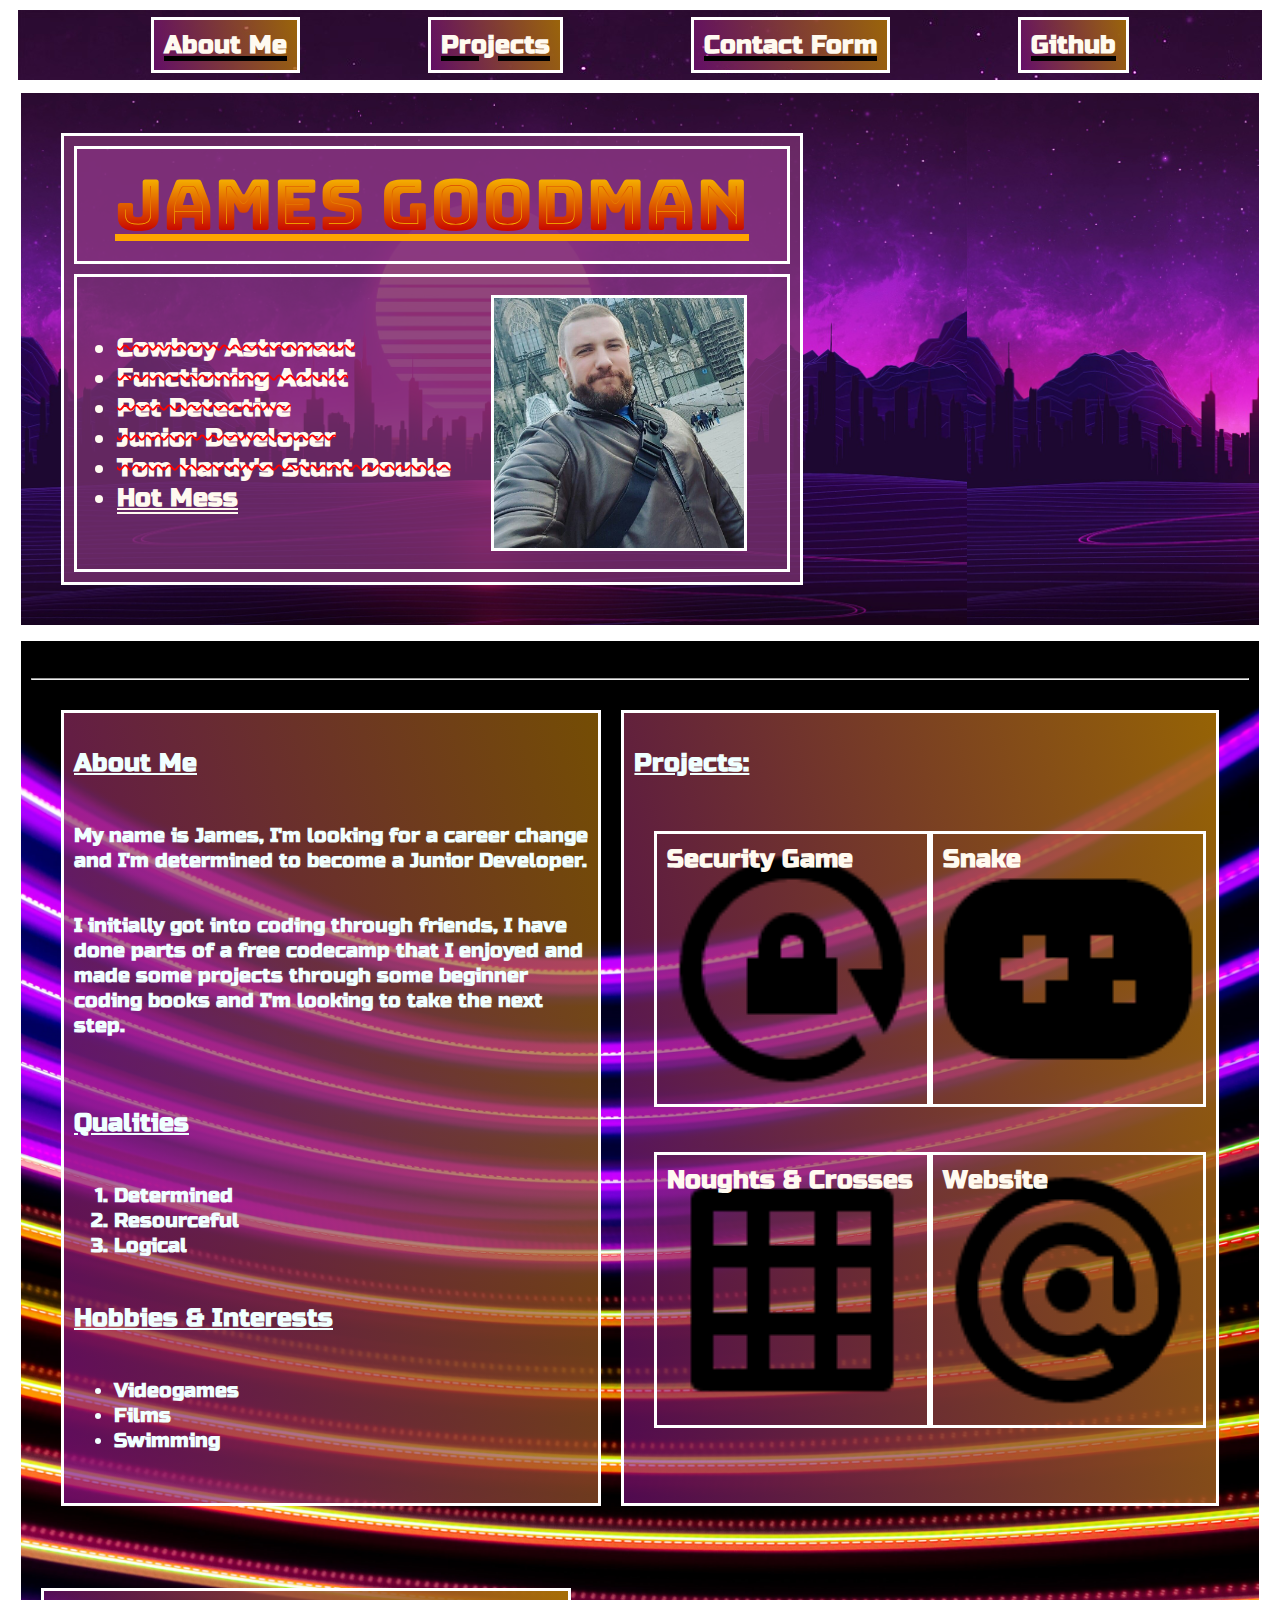
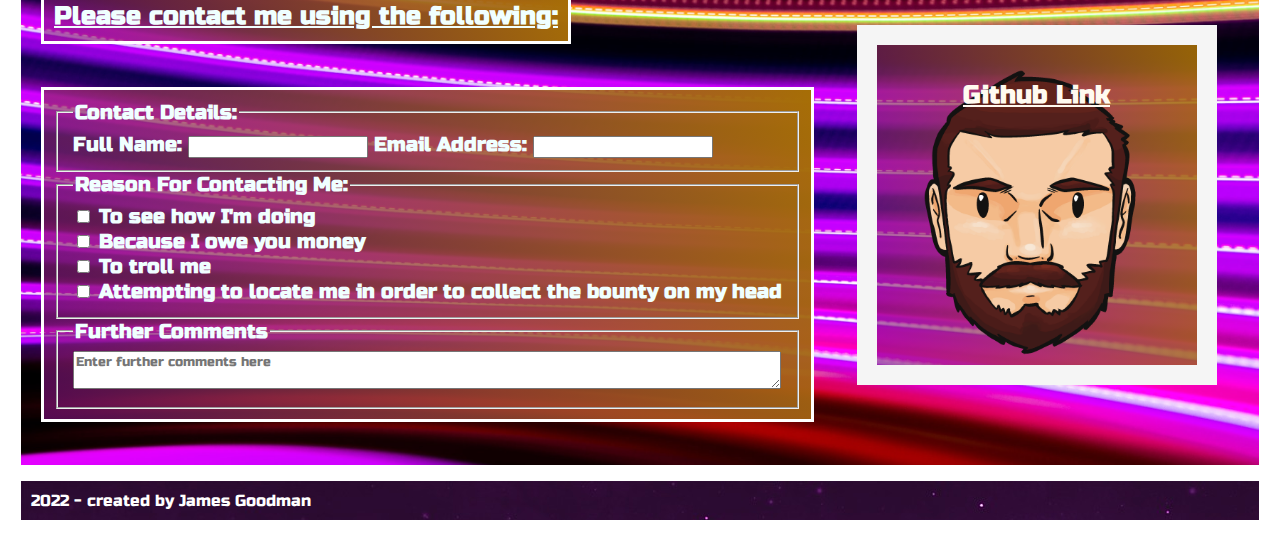
<file: index.html>
<!DOCTYPE html>
<html>
    <head>
    <title>James</title>
    <link rel="stylesheet" type="text/css" href=".//pages/styles.css">
    <link rel="preconnect" href="https://fonts.googleapis.com">
<link rel="preconnect" href="https://fonts.gstatic.com" crossorigin>
<link href="https://fonts.googleapis.com/css2?family=Bungee+Spice&display=swap" rel="stylesheet">
<link rel="preconnect" href="https://fonts.googleapis.com">
<link rel="preconnect" href="https://fonts.gstatic.com" crossorigin>
<link href="https://fonts.googleapis.com/css2?family=Russo+One&display=swap" rel="stylesheet">
    </head>
    <body>
        <nav class="mainnav">
            <a href="#aboutme">About Me</a>
            <a href="#myprojects">Projects</a>
            <a href="#pleaseContactMe">Contact Form</a>
            <a href="#gitlink">Github</a>
        </nav>
        <header id="mainheader">
            <div class="headerbox">
        <h1>James Goodman</h1>
        <div id="headercontent">
        <ul>
        <li class="list">Cowboy Astronaut</li>
        <li class="list">Functioning Adult</li>
        <li class="list">Pet Detective</li>
        <li class="list">Junior Developer</li>
        <li class="list">Tom Hardy's Stunt Double</li>
        <li id="hotmess">Hot Mess</li>
        </ul>
            
            <figure>
            <img id="mainpic" src="/images/Pic of Me.jpg" alt="Picture of James Goodman">
            </figure>
            </div>
        </div>     
        </header>
        <main>
        <br>
        <hr>
        <div class="supercontent">
        <section class="content">
        <h3 id="aboutme">About Me</h3>
        <p>My name is James, I'm looking for a career change and I'm determined to become a Junior Developer.</p>
        <p>I initially got into coding through friends, I have done parts of a free codecamp that I enjoyed and made some projects through some beginner coding books and I'm looking to take the next step.</p>
        <br>
            <header>
                <h3>Qualities</h3>
            </header>
            <ol>
                <li>Determined</li>
                <li>Resourceful</li>
                <li>Logical</li>
            </ol>
            <header>
                <h3>Hobbies & Interests</h3>
            </header>
            <ul>
                <li>Videogames</li>
                <li>Films</li>
                <li>Swimming</li>
            </ul>
        </section>
        <section class="projects">
            <header>
                <h3 id="myprojects">Projects:</h3>
            </header>
            <div id="boxcontainer">
            <a href="https://devjambo.github.io/security-game/" target="_blank" id="Box1" class="boxes">Security Game</a>
            <br>
            <a href="https://devjambo.github.io/noughts-and-crosses/" target="_blank" id="Box2" class="boxes">Noughts & Crosses</a>
            <br>
            <a href="https://devjambo.github.io/html-snake-game/" target="_blank" id="Box3" class="boxes">Snake</a>
            <br>
            <a href="https://devjambo.github.io/monk-diamond-website/" target="_blank" id="Box4" class="boxes">Website</a>
            <br>
            </div>
        </section>
        </div>
        <br>
        <div id="gitgroup">
        <h3 id="pleaseContactMe">Please contact me using the following:</h3>
        <form class="superform">
            <fieldset>
                <legend>Contact Details:</legend>
                <label>
                    Full Name:
                    <input type="text" name="name">
                </label>
                <label>
                    Email Address:
                    <input type="email" name="email">
                </label>
            </fieldset>
            <fieldset>
                <legend>Reason For Contacting Me:</legend>
                <input type="checkbox" id="reason1">
                <label for="reason1">To see how I'm doing</label>
                <br>
                <input type="checkbox" id="reason2">
                <label for="reason2">Because I owe you money</label> 
                <br>
                <input type="checkbox" id="reason3">
                <label for="reason3">To troll me</label> 
                <br>
                <input type="checkbox" id="reason4">
                <label for="reason4">Attempting to locate me in order to collect the bounty on my head</label>
            </fieldset>
            <fieldset>
                <legend>Further Comments</legend>
                <textarea id="furthercomments" name="furthercomments" placeholder="Enter further comments here"></textarea>
            </fieldset>
        </form>
        <a href="https://github.com/DevJambo" target="_blank" id="gitlink">
            <p >Github Link</p>
        </a>
        </div>
        </main>
        <footer>2022 - created by James Goodman</footer>
    </body>
</html>
</file>
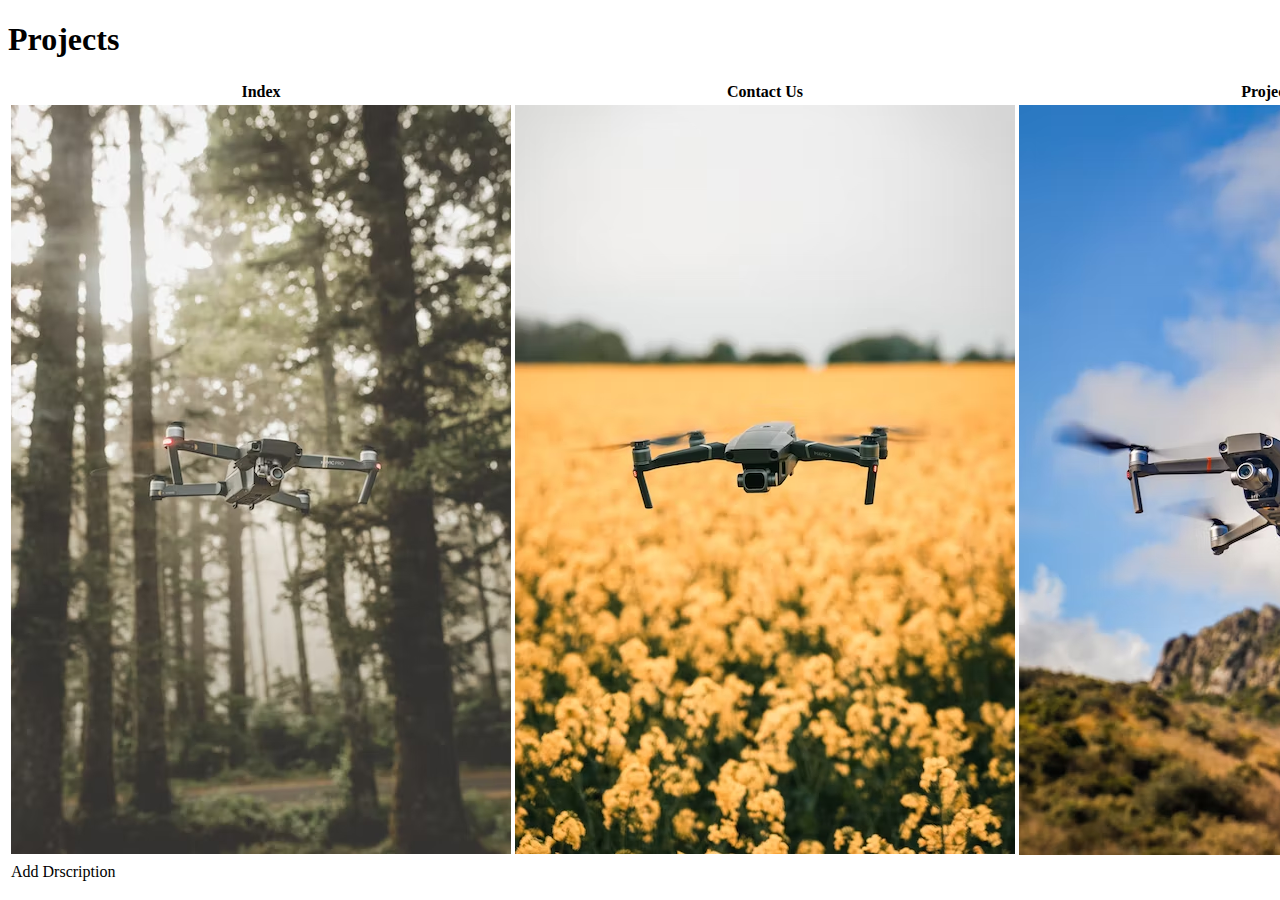
<file: pages/projects.html>
<!DOCTYPE html>
<html>
    <head>
    <title>Projects</title>
    <h1>Projects</h1>
    </head>
    <body>
        <section>
            <table>
                <thead>
                    <tr>
                        <th>Index</th>
                        <th>Contact Us</th>
                        <th>Projects</th>
                    </tr>
                </thead>
                <tbody>
                    <tr>
                        <td> 
                            <img src="../images/adventuredrone6.jpg" alt="Adventure drone!">
                        </td>
                        <td>
                            <img src="../images/adventuredrone2.jpg" alt="More Adventure drone!">
                        </td>
                        <td>
                            <img src="../images/adventuredrone3.jpg" alt="Even More Adventure drone!">
                        </td>
                    </tr>
                </tbody>
                <tfoot>
                    <tr>
                        <td colspan="3">Add Drscription</td>
                    </tr>
                </tfoot>
            </table>
        </section>
    </body>
</html>
</file>
<file: pages/styles.css>
:root {
   --gradient-background: linear-gradient(65deg,rgba(133, 16, 133, 0.6), rgb(166, 110, 6))
}

* {
   font-family: 'Russo One', sans-serif;
}
h1 {  
    display: flex;
    justify-content: center;
    padding: 10px;
    margin: 10px;
    border: solid white 3px;
    background-color: rgba(135, 50, 130, 0.626);
    font-family: 'Bungee Spice', cursive;
    font-size: 70px;
    height: fit-content;
    text-decoration: underline orange;
}
.superform {
    background-image: var(--gradient-background);
    border: solid white 3px;
    margin: 10px;
    padding: 10px;
    width:fit-content;
    font-size: 20px;
}
#pleaseContactMe {
    font-size: 20px;
    background-image: var(--gradient-background);
    border: solid white 3px;
    margin: 10px;
    padding: 10px;
    width:fit-content;
    font-size: 25px;
    font-weight: bold;
    height: fit-content;
}
#box:checked + label {
    color: green;
}
#socials a:visited {
    color: green;
}
#socials a:active {
    color: cyan;
}

p {
    position: relative;
 }

 a[href] {
    background-image: linear-gradient(75deg,rgba(133, 16, 133, 0.6), rgba(166, 110, 6, 0.9));
    text-decoration: none;
    border: solid white 3px;
    padding: 10px;
    color: floralwhite;
 }
 .myPic {
    width: 200px;
    height: 200px;
 }
 #mainheader {
    display: flex;
    justify-content: flex-start;
    border: solid white 3px;
    margin: 10px;
    padding: 10px;
    background: url(/images/cybercity.jpg);
    background-size: contain;
    font-size: large;
    height: fit-content;
 }
 #mainpic {
   display: flex;
   justify-content: space-around;
   width: 250px;
   border: solid white 3px;
 }
 main {
    border: solid white 3px;
    margin: 10px;
    padding: 10px;
    background: url(/images/solen3.jpg);
    background-size: cover;
    color: azure;
    font-weight: bold;
 }
 footer {
    border: solid white 3px;
    margin: 10px;
    padding: 10px;
    background: url(/images/cybercity.jpg);
    color: white;
 }
 div.headerbox {
    margin: 30px;
    background-color: #762f6dcc ;
    border: solid white 3px;
    opacity: 1;
    
  }
  .list {
   
   font-weight: bold;
   text-decoration: line-through red wavy 2px;
   font-size: 25px;
   color: floralwhite;
  }
  #hotmess {
  font-weight: bold;
  font-size: 25px;
  text-decoration: underline double;
  color: floralwhite;
  }
  .content {
   display: flex;
   flex-direction: column;
   flex-wrap: wrap;
   align-content: flex-start;
   
  }
  #headercontent {
   display: flex;
   flex-direction: row;
   justify-content: space-around;
   align-items: center;
   border: solid white 3px;
   margin: 10px;
  }
  .mainnav {
   display: flex;
   justify-content: space-evenly;
   background: url(/images/cybercity.jpg);
   font-size: 25px;
   font-weight: bold;
   height: 60px;
   align-items: center;
   text-decoration: underline 5px;
   margin: 10px;
   padding: 5px;
  }
  .content {
   background-image: linear-gradient(75deg,rgba(133, 16, 133, 0.7), rgba(166, 110, 6, 0.7));
    border: solid white 3px;
    margin: 10px;
    padding: 10px;
    width:fit-content;
    font-size: 20px;
    font-weight: bold;
    width: 45%;
    
  }
  h3 {
   font-size: 25px;
   text-decoration: underline;
  }
  .projects {
   background-image: linear-gradient(75deg,rgba(133, 16, 133, 0.6), rgba(166, 110, 6, 0.9));
    border: solid white 3px;
    margin: 10px;
    padding: 10px;
    width:fit-content;
    font-size: 25px;
    font-weight: bold;
    width: 50%;
  }
  .supercontent {
   display: flex;
   padding: 20;
   margin: 20px;
  }
  .boxes {

   width: 250px;
   height: 250px;
   border: solid whitesmoke;
   text-decoration: underline;
}
  #boxcontainer {
   display: flex;
   flex-direction: column;
   flex-wrap: wrap;
   justify-content: space-evenly;
   align-content: space-around;
   height: 650px;
   padding: 20px;
  }
  #Box1 {
   background-image: url(/images/rotate-lock-fill.png);
   background-size: cover;
  }
  #Box2 {
   background-image: url(/images/grid-line.png);
   background-size: cover;
  }
  #Box3 {
   background-image: url(/images/gamepad-fill.png);
   background-size: cover;
  }
  #Box4 {
   background-image: url(/images/at-fill.png);
   background-size: cover;
  }
  #gitlink {
   width: 300px;
   height: 300px;
   border: solid 20px whitesmoke;
   text-decoration: underline;
   margin: 10px;
   background-image: url(/images/james-icon.png), linear-gradient(75deg,rgba(133, 16, 133, 0.6), rgba(166, 110, 6, 0.9));
   background-size: cover;
   font-size: 25px;
   padding-top: 10px;
   text-align: center;
  }
  
  #gitgroup {
   display: flex;
   flex-direction: column;
   height: 500px;
   justify-content: space-evenly;
   flex-wrap: wrap;
  }
  #furthercomments {
   width: 99%;
  }
</file>
